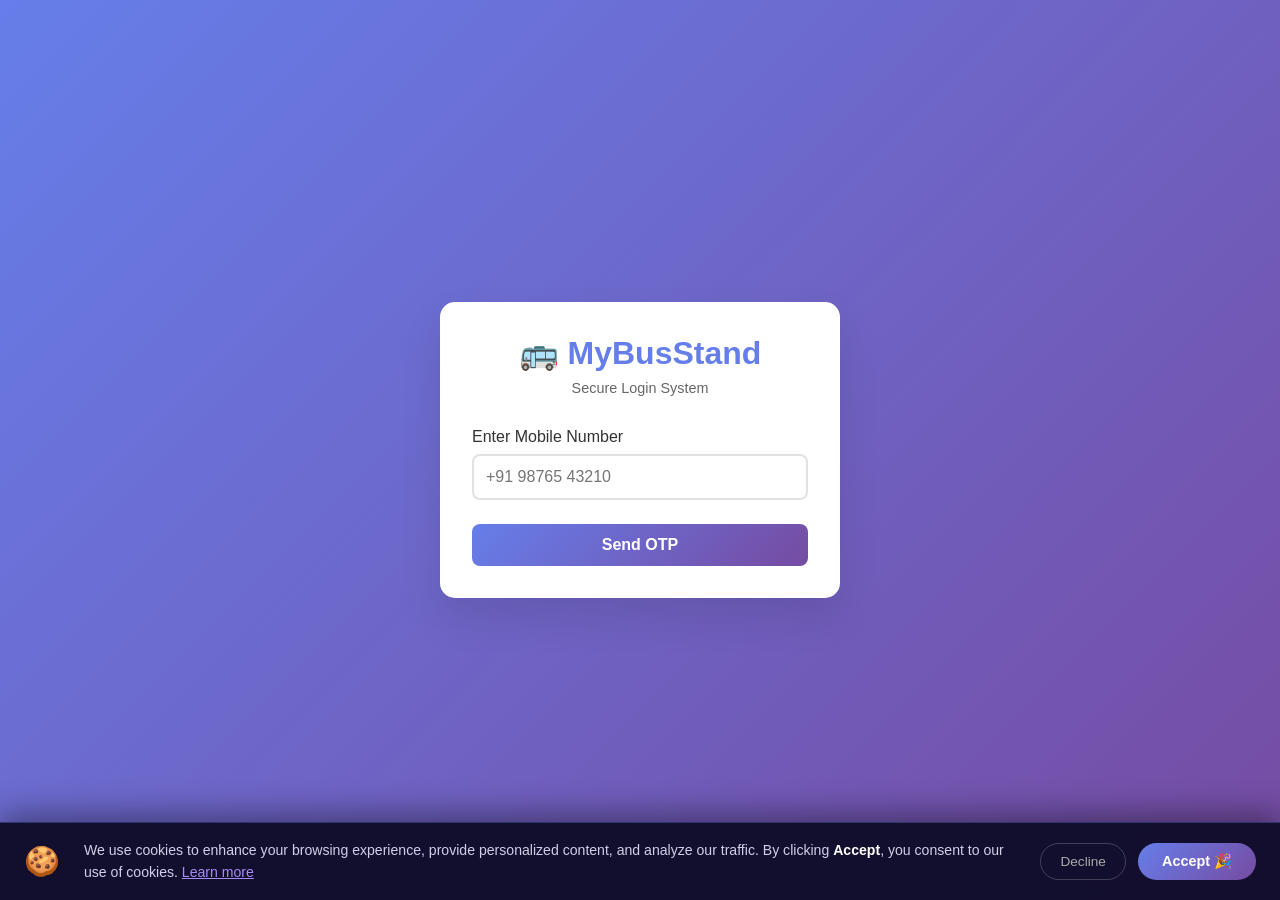
<file: Frontend/index.html>
<!DOCTYPE html>
<html lang="en">
<head>
    <meta charset="UTF-8">
    <meta name="viewport" content="width=device-width, initial-scale=1.0">
    <title>MyBusStand - Your Smart Bus Travel Companion</title>
    <style>
        * {
            margin: 0;
            padding: 0;
            box-sizing: border-box;
        }

        body {
            font-family: 'Segoe UI', Tahoma, Geneva, Verdana, sans-serif;
            background: linear-gradient(135deg, #667eea 0%, #764ba2 100%);
            min-height: 100vh;
            color: #333;
        }

        /* Header Styles */
        .header {
            background: rgba(255, 255, 255, 0.95);
            backdrop-filter: blur(10px);
            padding: 1rem 0;
            box-shadow: 0 2px 20px rgba(0,0,0,0.1);
            position: sticky;
            top: 0;
            z-index: 1000;
        }

        .nav-container {
            max-width: 1200px;
            margin: 0 auto;
            padding: 0 2rem;
            display: flex;
            justify-content: space-between;
            align-items: center;
        }

        .logo {
            display: flex;
            align-items: center;
            gap: 0.5rem;
            font-size: 1.5rem;
            font-weight: bold;
            color: #667eea;
        }

        .nav-links {
            display: flex;
            gap: 2rem;
            align-items: center;
        }

        .nav-link {
            color: #333;
            text-decoration: none;
            font-weight: 500;
            transition: color 0.3s;
        }

        .nav-link:hover {
            color: #667eea;
        }

        .user-info {
            display: flex;
            align-items: center;
            gap: 1rem;
        }

        .user-mobile {
            background: #667eea;
            color: white;
            padding: 0.5rem 1rem;
            border-radius: 20px;
            font-weight: 500;
        }

        .logout-btn {
            background: #e74c3c;
            color: white;
            border: none;
            padding: 0.5rem 1rem;
            border-radius: 20px;
            cursor: pointer;
            font-weight: 500;
            transition: background 0.3s;
        }

        .logout-btn:hover {
            background: #c0392b;
        }

        /* Hero Section */
        .hero {
            padding: 4rem 2rem;
            text-align: center;
            color: white;
        }

        .hero h1 {
            font-size: 3rem;
            margin-bottom: 1rem;
            animation: fadeInUp 0.8s ease;
        }

        .hero p {
            font-size: 1.2rem;
            margin-bottom: 2rem;
            opacity: 0.9;
            animation: fadeInUp 0.8s ease 0.2s both;
        }

        .cta-button {
            background: white;
            color: #667eea;
            padding: 1rem 2rem;
            border: none;
            border-radius: 30px;
            font-size: 1.1rem;
            font-weight: 600;
            cursor: pointer;
            transition: transform 0.3s, box-shadow 0.3s;
            animation: fadeInUp 0.8s ease 0.4s both;
        }

        .cta-button:hover {
            transform: translateY(-2px);
            box-shadow: 0 10px 30px rgba(0,0,0,0.2);
        }

        /* Features Grid */
        .features {
            padding: 4rem 2rem;
            max-width: 1200px;
            margin: 0 auto;
        }

        .features h2 {
            text-align: center;
            color: white;
            font-size: 2.5rem;
            margin-bottom: 3rem;
        }

        .features-grid {
            display: grid;
            grid-template-columns: repeat(auto-fit, minmax(300px, 1fr));
            gap: 2rem;
        }

        .feature-card {
            background: rgba(255, 255, 255, 0.95);
            backdrop-filter: blur(10px);
            border-radius: 20px;
            padding: 2rem;
            text-align: center;
            transition: transform 0.3s, box-shadow 0.3s;
            cursor: pointer;
            text-decoration: none;
            color: inherit;
        }

        .feature-card:hover {
            transform: translateY(-10px);
            box-shadow: 0 20px 40px rgba(0,0,0,0.2);
        }

        .feature-icon {
            font-size: 3rem;
            margin-bottom: 1rem;
            display: block;
        }

        .feature-title {
            font-size: 1.5rem;
            font-weight: bold;
            color: #333;
            margin-bottom: 1rem;
        }

        .feature-description {
            color: #666;
            line-height: 1.6;
            margin-bottom: 1.5rem;
        }

        .feature-action {
            background: linear-gradient(135deg, #667eea 0%, #764ba2 100%);
            color: white;
            padding: 0.75rem 1.5rem;
            border-radius: 25px;
            text-decoration: none;
            display: inline-block;
            font-weight: 500;
            transition: transform 0.2s;
        }

        .feature-action:hover {
            transform: scale(1.05);
        }

        /* Quick Actions */
        .quick-actions {
            background: rgba(255, 255, 255, 0.95);
            backdrop-filter: blur(10px);
            margin: 2rem;
            border-radius: 20px;
            padding: 2rem;
            text-align: center;
        }

        .quick-actions h3 {
            color: #333;
            margin-bottom: 2rem;
            font-size: 1.8rem;
        }

        .action-buttons {
            display: flex;
            gap: 1rem;
            justify-content: center;
            flex-wrap: wrap;
        }

        .action-btn {
            background: #f8f9fa;
            border: 2px solid #e1e1e1;
            padding: 1rem 2rem;
            border-radius: 30px;
            cursor: pointer;
            transition: all 0.3s;
            font-weight: 500;
            color: #333;
            text-decoration: none;
            display: flex;
            align-items: center;
            gap: 0.5rem;
        }

        .action-btn:hover {
            background: #667eea;
            color: white;
            border-color: #667eea;
            transform: translateY(-2px);
        }

        /* Chatbot Widget */
        .chatbot-widget {
            position: fixed;
            bottom: 2rem;
            right: 2rem;
            z-index: 1000;
        }

        .chatbot-btn {
            background: linear-gradient(135deg, #667eea 0%, #764ba2 100%);
            color: white;
            border: none;
            border-radius: 50%;
            width: 60px;
            height: 60px;
            font-size: 1.5rem;
            cursor: pointer;
            box-shadow: 0 10px 30px rgba(0,0,0,0.3);
            transition: transform 0.3s;
        }

        .chatbot-btn:hover {
            transform: scale(1.1);
        }

        /* Stats Section */
        .stats {
            padding: 2rem;
            max-width: 1200px;
            margin: 0 auto;
            display: grid;
            grid-template-columns: repeat(auto-fit, minmax(200px, 1fr));
            gap: 2rem;
        }

        .stat-card {
            background: rgba(255, 255, 255, 0.95);
            backdrop-filter: blur(10px);
            border-radius: 15px;
            padding: 1.5rem;
            text-align: center;
        }

        .stat-number {
            font-size: 2rem;
            font-weight: bold;
            color: #667eea;
            margin-bottom: 0.5rem;
        }

        .stat-label {
            color: #666;
            font-weight: 500;
        }

        /* About Section */
        .about-section {
            padding: 4rem 2rem;
            max-width: 1200px;
            margin: 0 auto;
        }

        .about-section h2 {
            text-align: center;
            color: white;
            font-size: 2.5rem;
            margin-bottom: 3rem;
        }

        .about-grid {
            display: grid;
            grid-template-columns: 1fr 1fr;
            gap: 2rem;
        }

        .about-card {
            background: rgba(255,255,255,0.95);
            backdrop-filter: blur(10px);
            border-radius: 20px;
            padding: 2rem;
        }

        .about-card h3 {
            color: #667eea;
            font-size: 1.4rem;
            margin-bottom: 1rem;
        }

        .about-card p, .about-card li {
            color: #555;
            line-height: 1.8;
        }

        .about-card ul {
            list-style: none;
            padding: 0;
        }

        .about-card ul li::before {
            content: '✅ ';
        }

        .team-grid {
            display: grid;
            grid-template-columns: repeat(3, 1fr);
            gap: 1.5rem;
            margin-top: 2rem;
        }

        .team-member {
            background: rgba(255,255,255,0.95);
            border-radius: 15px;
            padding: 1.5rem;
            text-align: center;
            transition: transform 0.3s;
        }

        .team-member:hover {
            transform: translateY(-5px);
        }

        .team-avatar {
            font-size: 3rem;
            margin-bottom: 0.5rem;
        }

        .team-member h4 { color: #333; margin-bottom: 0.25rem; }
        .team-member p { color: #667eea; font-size: 0.9rem; font-weight: 500; }

        /* Contact Section */
        .contact-section {
            padding: 4rem 2rem;
            max-width: 1200px;
            margin: 0 auto;
        }

        .contact-section h2 {
            text-align: center;
            color: white;
            font-size: 2.5rem;
            margin-bottom: 3rem;
        }

        .contact-grid {
            display: grid;
            grid-template-columns: 1fr 1fr;
            gap: 2rem;
        }

        .contact-form-card {
            background: rgba(255,255,255,0.95);
            backdrop-filter: blur(10px);
            border-radius: 20px;
            padding: 2rem;
        }

        .contact-form-card h3 {
            color: #333;
            margin-bottom: 1.5rem;
            font-size: 1.4rem;
        }

        .form-group {
            margin-bottom: 1.25rem;
        }

        .form-group label {
            display: block;
            color: #333;
            font-weight: 500;
            margin-bottom: 0.4rem;
        }

        .form-group input,
        .form-group textarea {
            width: 100%;
            padding: 0.8rem 1rem;
            border: 2px solid #e1e1e1;
            border-radius: 10px;
            font-size: 1rem;
            font-family: inherit;
            transition: border-color 0.3s;
        }

        .form-group input:focus,
        .form-group textarea:focus {
            outline: none;
            border-color: #667eea;
        }

        .form-group textarea {
            resize: vertical;
            min-height: 120px;
        }

        .submit-btn {
            width: 100%;
            padding: 1rem;
            background: linear-gradient(135deg, #667eea 0%, #764ba2 100%);
            color: white;
            border: none;
            border-radius: 10px;
            font-size: 1.05rem;
            font-weight: 600;
            cursor: pointer;
            transition: transform 0.2s, box-shadow 0.2s;
        }

        .submit-btn:hover {
            transform: translateY(-2px);
            box-shadow: 0 8px 20px rgba(102,126,234,0.4);
        }

        .form-success {
            display: none;
            text-align: center;
            padding: 2rem;
        }

        .form-success .success-icon { font-size: 3.5rem; margin-bottom: 1rem; }
        .form-success h3 { color: #27ae60; margin-bottom: 0.5rem; }
        .form-success p { color: #666; }

        .contact-info-card {
            background: rgba(255,255,255,0.95);
            backdrop-filter: blur(10px);
            border-radius: 20px;
            padding: 2rem;
        }

        .contact-info-card h3 {
            color: #333;
            margin-bottom: 1.5rem;
            font-size: 1.4rem;
        }

        .info-item {
            display: flex;
            align-items: flex-start;
            gap: 1rem;
            padding: 1rem 0;
            border-bottom: 1px solid #f0f0f0;
        }

        .info-item:last-child { border-bottom: none; }

        .info-icon {
            font-size: 1.5rem;
            background: linear-gradient(135deg, #667eea 0%, #764ba2 100%);
            color: white;
            width: 45px;
            height: 45px;
            border-radius: 12px;
            display: flex;
            align-items: center;
            justify-content: center;
            flex-shrink: 0;
        }

        .info-text h4 { color: #333; margin-bottom: 0.25rem; }
        .info-text p { color: #666; line-height: 1.5; }

        .social-links {
            display: flex;
            gap: 0.75rem;
            margin-top: 1.5rem;
        }

        .social-link {
            width: 42px;
            height: 42px;
            border-radius: 10px;
            background: #f0f0f0;
            display: flex;
            align-items: center;
            justify-content: center;
            font-size: 1.2rem;
            cursor: pointer;
            transition: all 0.3s;
            text-decoration: none;
        }

        .social-link:hover {
            background: linear-gradient(135deg, #667eea 0%, #764ba2 100%);
            transform: translateY(-3px);
        }

        /* Footer */
        .footer {
            background: rgba(0, 0, 0, 0.8);
            color: white;
            text-align: center;
            padding: 2rem;
            margin-top: 4rem;
        }

        .footer-links {
            display: flex;
            justify-content: center;
            gap: 2rem;
            margin-bottom: 1rem;
        }

        .footer-links a {
            color: white;
            text-decoration: none;
            opacity: 0.8;
            transition: opacity 0.3s;
        }

        .footer-links a:hover {
            opacity: 1;
        }

        /* Animations */
        @keyframes fadeInUp {
            from {
                opacity: 0;
                transform: translateY(30px);
            }
            to {
                opacity: 1;
                transform: translateY(0);
            }
        }

        /* Responsive Design */
        @media (max-width: 768px) {
            .nav-container {
                flex-direction: column;
                gap: 1rem;
            }

            .nav-links {
                flex-wrap: wrap;
                justify-content: center;
            }

            .hero h1 {
                font-size: 2rem;
            }

            .hero p {
                font-size: 1rem;
            }

            .features-grid {
                grid-template-columns: 1fr;
            }

            .action-buttons {
                flex-direction: column;
                align-items: center;
            }

            .stats {
                grid-template-columns: repeat(2, 1fr);
            }

            .about-grid,
            .contact-grid {
                grid-template-columns: 1fr;
            }

            .team-grid {
                grid-template-columns: 1fr;
            }
        }

        @media (max-width: 480px) {
            .stats {
                grid-template-columns: 1fr;
            }

            .footer-links {
                flex-direction: column;
                gap: 1rem;
            }
        }

        /* ── Cookie Consent Banner ── */
        #cookieBanner {
            position: fixed;
            bottom: 0;
            left: 0;
            right: 0;
            z-index: 99999;
            padding: 1rem 1.5rem;
            background: rgba(15, 12, 40, 0.96);
            backdrop-filter: blur(16px);
            -webkit-backdrop-filter: blur(16px);
            border-top: 1px solid rgba(102, 126, 234, 0.35);
            display: flex;
            align-items: center;
            justify-content: space-between;
            gap: 1.5rem;
            flex-wrap: wrap;
            transform: translateY(100%);
            transition: transform 0.45s cubic-bezier(0.34, 1.56, 0.64, 1);
            box-shadow: 0 -8px 32px rgba(0,0,0,0.4);
        }
        #cookieBanner.show {
            transform: translateY(0);
        }
        #cookieBanner.hide {
            transform: translateY(110%);
            transition: transform 0.35s ease-in;
        }
        .cookie-icon {
            font-size: 1.8rem;
            flex-shrink: 0;
        }
        .cookie-text {
            flex: 1;
            min-width: 240px;
        }
        .cookie-text p {
            color: #d0d0e8;
            font-size: 0.88rem;
            line-height: 1.6;
            margin: 0;
        }
        .cookie-text a {
            color: #a78bfa;
            text-decoration: underline;
            cursor: pointer;
        }
        .cookie-actions {
            display: flex;
            gap: 0.75rem;
            flex-shrink: 0;
            align-items: center;
        }
        .cookie-btn-accept {
            background: linear-gradient(135deg, #667eea, #764ba2);
            color: white;
            border: none;
            border-radius: 25px;
            padding: 0.6rem 1.5rem;
            font-size: 0.9rem;
            font-weight: 700;
            cursor: pointer;
            transition: opacity 0.2s, transform 0.2s;
            font-family: inherit;
            white-space: nowrap;
        }
        .cookie-btn-accept:hover { opacity: 0.88; transform: translateY(-1px); }
        .cookie-btn-decline {
            background: transparent;
            color: #aaa;
            border: 1px solid rgba(255,255,255,0.2);
            border-radius: 25px;
            padding: 0.6rem 1.2rem;
            font-size: 0.85rem;
            font-weight: 500;
            cursor: pointer;
            transition: all 0.2s;
            font-family: inherit;
            white-space: nowrap;
        }
        .cookie-btn-decline:hover { color: #fff; border-color: rgba(255,255,255,0.5); }
        @media (max-width: 600px) {
            #cookieBanner { flex-direction: column; align-items: flex-start; }
            .cookie-actions { width: 100%; justify-content: flex-end; }
        }
    </style>
</head>
<body>
    <!-- Header -->
    <header class="header">
        <div class="nav-container">
            <div class="logo">
                🚌 MyBusStand
            </div>
            <nav class="nav-links">
                <a href="#features" class="nav-link">Features</a>
                <a href="#quick-actions" class="nav-link">Quick Actions</a>
                <a href="#about" class="nav-link">About</a>
                <a href="#contact" class="nav-link">Contact</a>
            </nav>
            <div class="user-info">
                <span class="user-mobile" id="userMobile">📱 +91*********</span>
                <button class="logout-btn" onclick="logout()">Logout</button>
            </div>
        </div>
    </header>

    <!-- Hero Section -->
    <section class="hero">
        <h1>Smart Bus Travel Made Simple</h1>
        <p>Track buses in real-time, book tickets instantly, and travel smarter with MyBusStand</p>
        <button class="cta-button" onclick="scrollToFeatures()">Explore Features</button>
    </section>

    <!-- Features Grid -->
    <section class="features" id="features">
        <h2>Complete Bus Travel Solution</h2>
        <div class="features-grid">
            <!-- Route Search Module -->
            <a href="route search module.html" class="feature-card">
                <span class="feature-icon">🔍</span>
                <h3 class="feature-title">Route Search</h3>
                <p class="feature-description">
                    Find the best bus routes between any locations with smart search suggestions and real-time availability
                </p>
                <span class="feature-action">Search Routes →</span>
            </a>

            <!-- Bus Listing Module -->
            <a href="bus listing module.html" class="feature-card">
                <span class="feature-icon">📋</span>
                <h3 class="feature-title">Bus Listings</h3>
                <p class="feature-description">
                    View all available buses with detailed information including fares, timings, and seat availability
                </p>
                <span class="feature-action">View Buses →</span>
            </a>

            <!-- Live Tracking Module -->
            <a href="live bus tracking module.html" class="feature-card">
                <span class="feature-icon">📍</span>
                <h3 class="feature-title">Live Tracking</h3>
                <p class="feature-description">
                    Track your bus in real-time with live location updates and accurate arrival time predictions
                </p>
                <span class="feature-action">Track Bus →</span>
            </a>

            <!-- Chatbot Support Module -->
            <a href="chatbot support module.html" class="feature-card">
                <span class="feature-icon">🤖</span>
                <h3 class="feature-title">AI Assistant</h3>
                <p class="feature-description">
                    Get instant help with our intelligent chatbot for all your queries about routes, timings, and more
                </p>
                <span class="feature-action">Chat Now →</span>
            </a>
        </div>
    </section>

    <!-- Quick Actions -->
    <section class="quick-actions" id="quick-actions">
        <h3>Quick Actions</h3>
        <div class="action-buttons">
            <button class="action-btn" onclick="quickSearch()">
                🔍 Quick Search
            </button>
            <button class="action-btn" onclick="viewBookings()">
                📄 My Bookings
            </button>
            <button class="action-btn" onclick="viewFares()">
                💰 Check Fares
            </button>
            <button class="action-btn" onclick="getHelp()">
                ❓ Get Help
            </button>
        </div>
    </section>

    <!-- Stats Section -->
    <section class="stats">
        <div class="stat-card">
            <div class="stat-number">500+</div>
            <div class="stat-label">Bus Routes</div>
        </div>
        <div class="stat-card">
            <div class="stat-number">50K+</div>
            <div class="stat-label">Daily Users</div>
        </div>
        <div class="stat-card">
            <div class="stat-number">24/7</div>
            <div class="stat-label">Live Tracking</div>
        </div>
        <div class="stat-card">
            <div class="stat-number">98%</div>
            <div class="stat-label">User Satisfaction</div>
        </div>
    </section>

    <!-- About Section -->
    <section class="about-section" id="about">
        <h2>About MyBusStand</h2>
        <div class="about-grid">
            <div class="about-card">
                <h3>🚌 Our Mission</h3>
                <p>MyBusStand is a smart bus travel companion designed to make public transportation accessible, reliable, and stress-free across Tamil Nadu. We connect passengers with real-time bus information, live tracking, and instant route search.</p>
                <br>
                <p>Founded with the goal of digitizing the bus travel experience, we serve thousands of daily commuters across routes from Chennai to Thanjavur and beyond.</p>
            </div>
            <div class="about-card">
                <h3>⭐ Why Choose Us</h3>
                <ul>
                    <li>Real-time live bus tracking</li>
                    <li>500+ routes across Tamil Nadu</li>
                    <li>Instant fare & seat availability</li>
                    <li>AI-powered chatbot assistance</li>
                    <li>Smart route suggestions</li>
                    <li>24/7 customer support</li>
                </ul>
            </div>
        </div>
        <div class="team-grid">
            <div class="team-member">
                <div class="team-avatar">👨‍💻</div>
                <h4>Sanjai Kumar</h4>
                <p>Lead Developer</p>
            </div>
            <div class="team-member">
                <div class="team-avatar">🎨</div>
                <h4>Design Team</h4>
                <p>UI/UX Design</p>
            </div>
            <div class="team-member">
                <div class="team-avatar">🛠️</div>
                <h4>Operations</h4>
                <p>Route Management</p>
            </div>
        </div>
    </section>

    <!-- Contact Section -->
    <section class="contact-section" id="contact">
        <h2>Contact Us</h2>
        <div class="contact-grid">
            <div class="contact-form-card">
                <h3>📩 Send Us a Message</h3>
                <form id="contactForm" onsubmit="handleContactSubmit(event)">
                    <div class="form-group">
                        <label for="contactName">Full Name</label>
                        <input type="text" id="contactName" placeholder="Enter your name" required>
                    </div>
                    <div class="form-group">
                        <label for="contactEmail">Email Address</label>
                        <input type="email" id="contactEmail" placeholder="Enter your email" required>
                    </div>
                    <div class="form-group">
                        <label for="contactSubject">Subject</label>
                        <input type="text" id="contactSubject" placeholder="How can we help?" required>
                    </div>
                    <div class="form-group">
                        <label for="contactMessage">Message</label>
                        <textarea id="contactMessage" placeholder="Write your message here..." required></textarea>
                    </div>
                    <button type="submit" class="submit-btn">Send Message ✉️</button>
                </form>
                <div class="form-success" id="formSuccess">
                    <div class="success-icon">✅</div>
                    <h3>Message Sent!</h3>
                    <p>Thank you for reaching out. We'll get back to you within 24 hours.</p>
                </div>
            </div>
            <div class="contact-info-card">
                <h3>📍 Get in Touch</h3>
                <div class="info-item">
                    <div class="info-icon">📞</div>
                    <div class="info-text">
                        <h4>Phone</h4>
                        <p>+91 8015501005</p>
                    </div>
                </div>
                <div class="info-item">
                    <div class="info-icon">📧</div>
                    <div class="info-text">
                        <h4>Email</h4>
                        <p>sanjaikumar1135@gmail.com</p>
                    </div>
                </div>
                <div class="info-item">
                    <div class="info-icon">🏢</div>
                    <div class="info-text">
                        <h4>Office</h4>
                        <p>MyBusStand HQ, Chennai, Tamil Nadu, India</p>
                    </div>
                </div>
                <div class="info-item">
                    <div class="info-icon">🕐</div>
                    <div class="info-text">
                        <h4>Working Hours</h4>
                        <p>Mon - Sat: 8:00 AM - 9:00 PM<br>Sunday: 9:00 AM - 6:00 PM</p>
                    </div>
                </div>
                <div class="social-links">
                    <a class="social-link" title="Facebook">📘</a>
                    <a class="social-link" title="Twitter">🐦</a>
                    <a class="social-link" title="Instagram">📸</a>
                    <a class="social-link" title="LinkedIn">💼</a>
                </div>
            </div>
        </div>
    </section>

    <!-- Chatbot Widget -->
    <div class="chatbot-widget">
        <button class="chatbot-btn" onclick="openChatbot()" title="Chat with Assistant">
            💬
        </button>
    </div>

    <!-- Footer -->
    <footer class="footer">
        <div class="footer-links">
            <a href="#about">About Us</a>
            <a href="#contact">Contact</a>
            <a href="#features">Features</a>
            <a href="chatbot support module.html">Support</a>
        </div>
        <p>&copy; 2024 MyBusStand. All rights reserved. Made with ❤️ for smart travelers.</p>
    </footer>

    <script>
        const API_BASE = (window.location.origin && window.location.origin !== 'null' && !window.location.origin.startsWith('file:')) ? (window.location.origin + '/api') : 'https://mybusstandlive.onrender.com/api';

        // Check if user is logged in
        function checkAuth() {
            const isLoggedIn = localStorage.getItem('isLoggedIn');
            const mobileNumber = localStorage.getItem('mobileNumber');
            
            if (!isLoggedIn) {
                window.location.href = 'user authentication module.html';
                return;
            }
            
            // Update user mobile display
            if (mobileNumber) {
                const maskedMobile = '+91' + mobileNumber.slice(0, 2) + '*****' + mobileNumber.slice(-2);
                document.getElementById('userMobile').textContent = '\u{1F4F1} ' + maskedMobile;
            }
        }

        // Logout function — calls backend API
        async function logout() {
            if (confirm('Are you sure you want to logout?')) {
                try {
                    const token = localStorage.getItem('authToken');
                    await fetch(`${API_BASE}/auth/logout/`, {
                        method: 'POST',
                        headers: {
                            'Content-Type': 'application/json',
                            'Authorization': token ? `Token ${token}` : '',
                        },
                    });
                } catch (err) {
                    console.log('Logout API call failed (non-critical):', err);
                }

                localStorage.removeItem('isLoggedIn');
                localStorage.removeItem('mobileNumber');
                localStorage.removeItem('authToken');
                localStorage.removeItem('searchData');
                localStorage.removeItem('selectedBus');
                localStorage.removeItem('selectedBusId');
                window.location.href = 'user authentication module.html';
            }
        }

        // Contact form submission — sends to Django API
        async function handleContactSubmit(event) {
            event.preventDefault();

            const name = document.getElementById('contactName').value.trim();
            const email = document.getElementById('contactEmail').value.trim();
            const subject = document.getElementById('contactSubject').value.trim();
            const message = document.getElementById('contactMessage').value.trim();

            if (!name || !email || !subject || !message) {
                alert('Please fill in all fields.');
                return;
            }

            try {
                const response = await fetch(`${API_BASE}/contact/`, {
                    method: 'POST',
                    headers: { 'Content-Type': 'application/json' },
                    body: JSON.stringify({ name, email, subject, message }),
                });

                const data = await response.json();

                if (response.ok && data.success) {
                    // Show success message
                    document.getElementById('contactForm').style.display = 'none';
                    document.getElementById('formSuccess').style.display = 'block';
                } else {
                    alert(data.message || 'Failed to send message. Please try again.');
                }
            } catch (err) {
                console.error('Contact form error:', err);
                alert('Server error. Make sure the backend is running.');
            }
        }

        // Smooth scroll to features
        function scrollToFeatures() {
            document.getElementById('features').scrollIntoView({ 
                behavior: 'smooth' 
            });
        }

        // Quick action functions
        function quickSearch() {
            window.location.href = 'route search module.html';
        }

        function viewBookings() {
            alert('Your booking history will appear here. This feature is coming soon!');
        }

        function viewFares() {
            alert('Fare information: AC buses \u20B965-150, Non-AC buses \u20B930-80 based on distance');
        }

        function getHelp() {
            window.location.href = 'chatbot support module.html';
        }

        function openChatbot() {
            window.location.href = 'chatbot support module.html';
        }

        // Initialize page
        document.addEventListener('DOMContentLoaded', function() {
            checkAuth();
            
            // Add smooth scrolling to all navigation links
            document.querySelectorAll('a[href^="#"]').forEach(anchor => {
                anchor.addEventListener('click', function (e) {
                    e.preventDefault();
                    const target = document.querySelector(this.getAttribute('href'));
                    if (target) {
                        target.scrollIntoView({
                            behavior: 'smooth'
                        });
                    }
                });
            });

            // Add animation to feature cards on scroll
            const observerOptions = {
                threshold: 0.1,
                rootMargin: '0px 0px -50px 0px'
            };

            const observer = new IntersectionObserver((entries) => {
                entries.forEach(entry => {
                    if (entry.isIntersecting) {
                        entry.target.style.animation = 'fadeInUp 0.6s ease forwards';
                    }
                });
            }, observerOptions);

            document.querySelectorAll('.feature-card').forEach(card => {
                observer.observe(card);
            });

            // Add hover effect to stat cards
            document.querySelectorAll('.stat-card').forEach(card => {
                card.addEventListener('mouseenter', function() {
                    this.style.transform = 'translateY(-5px)';
                    this.style.transition = 'transform 0.3s ease';
                });

                card.addEventListener('mouseleave', function() {
                    this.style.transform = 'translateY(0)';
                });
            });
        });

        // Add keyboard navigation
        document.addEventListener('keydown', function(e) {
            // Press 'C' to open chatbot
            if (e.key === 'c' && !e.target.matches('input, textarea')) {
                openChatbot();
            }
            
            // Press 'S' for quick search
            if (e.key === 's' && !e.target.matches('input, textarea')) {
                quickSearch();
            }
        });

        // Add page visibility change handler
        document.addEventListener('visibilitychange', function() {
            if (!document.hidden) {
                // User returned to the page - could refresh data here
                console.log('User returned to page');
            }
        });
        // ── Cookie Consent ────────────────────────────────────────────────────
        (function() {
            function needsCookieBanner() {
                try {
                    var d = JSON.parse(localStorage.getItem('mbs_ck') || 'null');
                    if (!d) return true;
                    return (Date.now() - d.ts) > 180 * 86400000; // re-ask after 180 days
                } catch(e) { return true; }
            }
            if (needsCookieBanner()) {
                setTimeout(function() {
                    var b = document.getElementById('cookieBanner');
                    if (b) b.classList.add('show');
                }, 800);
            }
        })();

        function acceptCookies() {
            localStorage.setItem('mbs_ck', JSON.stringify({choice:'accepted', ts:Date.now()}));
            _dismissCookieBanner();
        }
        function declineCookies() {
            localStorage.setItem('mbs_ck', JSON.stringify({choice:'declined', ts:Date.now()}));
            _dismissCookieBanner();
        }
        function _dismissCookieBanner() {
            const b = document.getElementById('cookieBanner');
            b.classList.remove('show');
            b.classList.add('hide');
            setTimeout(() => b.style.display = 'none', 400);
        }
    </script>

    <!-- Cookie Consent Banner -->
    <div id="cookieBanner" role="dialog" aria-label="Cookie consent">
        <div class="cookie-icon">🍪</div>
        <div class="cookie-text">
            <p>We use cookies to enhance your browsing experience, provide personalized content, and analyze our traffic.
            By clicking <strong style="color:#fff">Accept</strong>, you consent to our use of cookies.
            <a onclick="alert('Privacy Policy coming soon!')">Learn more</a></p>
        </div>
        <div class="cookie-actions">
            <button class="cookie-btn-decline" id="cookieDeclineBtn" onclick="declineCookies()">Decline</button>
            <button class="cookie-btn-accept" id="cookieAcceptBtn" onclick="acceptCookies()">Accept 🎉</button>
        </div>
    </div>
</body>
</html>
</file>
